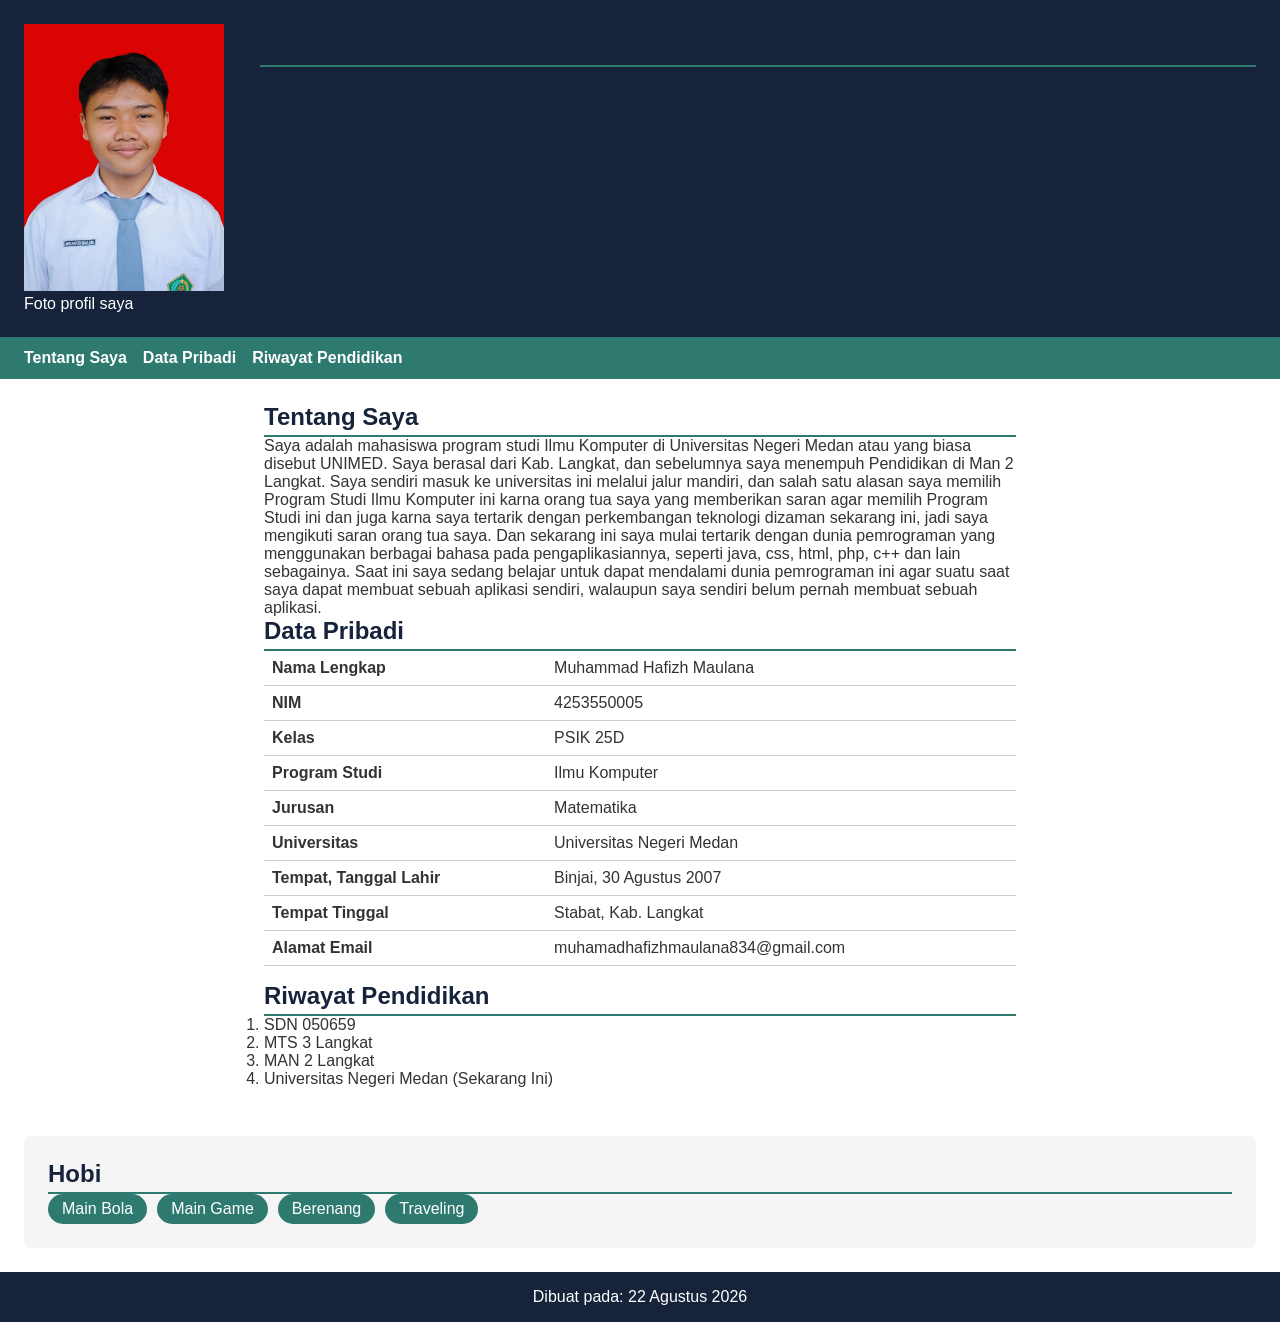
<file: index.html>
<!DOCTYPE html>
<html lang="id">
<head>
  <meta charset="UTF-8">
  <title>Biodata Diri</title>
  <link rel="stylesheet" href="style.css">
  <meta property="og:title" content="Biodata Diri - Muhammad Hafizh Maulana">
  <meta property="og:description" content="Halaman biodata pribadi Muhammad Hafizh Maulana, Mahasiswa Program Studi Ilmu Komputer PSIK 25D Universitas Negeri Medan.">
</head>
<body>

  <header class="header-biodata">
    <h1>Biodata Diri</h1>
    <figure>
      <img src="Foto.jpg" alt="Foto diri Muhammad Hafizh Maulana" width="200">
      <figcaption>Foto profil saya</figcaption>
    </figure>
  </header>

  <nav class="nav-menu">
    <a href="#tentang" class="nav-menu__link">Tentang Saya</a>
    <a href="#data" class="nav-menu__link">Data Pribadi</a>
    <a href="#pendidikan" class="nav-menu__link">Riwayat Pendidikan</a>
  </nav>

  <main class="main-content">
    <h2 id="tentang">Tentang Saya</h2>
    <p>Saya adalah mahasiswa program studi Ilmu Komputer di Universitas Negeri Medan atau yang biasa disebut UNIMED.
       Saya berasal dari Kab. Langkat, dan sebelumnya saya menempuh Pendidikan di Man 2 Langkat. Saya sendiri masuk ke
       universitas ini melalui jalur mandiri, dan salah satu alasan saya memilih Program Studi Ilmu Komputer ini karna
       orang tua saya yang memberikan saran agar memilih Program Studi ini dan juga karna saya tertarik dengan perkembangan
       teknologi dizaman sekarang ini, jadi saya mengikuti saran orang tua saya. Dan sekarang ini saya mulai tertarik dengan
       dunia pemrograman yang menggunakan berbagai bahasa pada pengaplikasiannya, seperti java, css, html, php, c++ dan lain
       sebagainya. Saat ini saya sedang belajar untuk dapat mendalami dunia pemrograman ini agar suatu saat saya dapat
       membuat sebuah aplikasi sendiri, walaupun saya sendiri belum pernah membuat sebuah aplikasi.
    </p>

    <h2 id="data">Data Pribadi</h2>
    <table>
      <tr><th>Nama Lengkap</th><td>Muhammad Hafizh Maulana</td></tr>
      <tr><th>NIM</th><td>4253550005</td></tr>
      <tr><th>Kelas</th><td>PSIK 25D</td></tr>
      <tr><th>Program Studi</th><td>Ilmu Komputer</td></tr>
      <tr><th>Jurusan</th><td>Matematika</td></tr>
      <tr><th>Universitas</th><td>Universitas Negeri Medan</td></tr>
      <tr><th>Tempat, Tanggal Lahir</th><td>Binjai, 30 Agustus 2007</td></tr>
      <tr><th>Tempat Tinggal</th><td>Stabat, Kab. Langkat</td></tr>
      <tr><th>Alamat Email</th><td>muhamadhafizhmaulana834@gmail.com</td></tr>
    </table>

    <h2 id="pendidikan">Riwayat Pendidikan</h2>
    <ol>
      <li>SDN 050659</li>
      <li>MTS 3 Langkat</li>
      <li>MAN 2 Langkat</li>
      <li>Universitas Negeri Medan (Sekarang Ini)</li>
    </ol>
  </main>

  <aside class="hobi-box">
    <h2>Hobi</h2>
    <ul>
      <li>Main Bola</li>
      <li>Main Game</li>
      <li>Berenang</li>
      <li>Traveling</li>
    </ul>
  </aside>

  <footer class="site-footer">
    <p>Dibuat pada: <time datetime="2026-08-22">22 Agustus 2026</time></p>
  </footer>

</body>
</html>
</file>
<file: style.css>
* {
  box-sizing: border-box;
  margin: 0;
  padding: 0;
}

body {
  font-family: sans-serif;
  color: #333333;
}

h1, h2, h3 {
  color: #16233B;
  border-bottom: 2px solid #2F7A6F;
  padding-bottom: 4px;
}

.text-size-1 {
  font-size: 1rem;
}

.text-size-2 {
  font-size: 2rem;
}

.text-size-3 {
  font-size: 3rem;
}

.header-biodata {
  display: grid;
  grid-template-columns: 220px 1fr;
  gap: 16px;
  align-items: center;
  background-color: #16233B;
  color: white;
  padding: 24px;
}
.header-biodata h1 {
  font-family: "Georgia", serif;
  grid-column: 2;
}
.header-biodata figure {
  grid-row: 1/3;
}

.nav-menu {
  display: flex;
  gap: 16px;
  background-color: #2F7A6F;
  padding: 12px 24px;
}
.nav-menu__link {
  color: white;
  text-decoration: none;
  font-weight: bold;
}
.nav-menu__link:hover {
  text-decoration: underline;
}

.site-footer {
  background-color: #16233B;
  color: white;
  text-align: center;
  padding: 16px;
}

table {
  width: 100%;
  border-collapse: collapse;
  margin-bottom: 16px;
}

th, td {
  text-align: left;
  padding: 8px;
  border-bottom: 1px solid #ccc;
}

.hobi-box {
  background-color: #F5F5F5;
  padding: 24px;
  border-radius: 8px;
  margin: 24px;
}
.hobi-box ul {
  display: flex;
  gap: 10px;
  flex-wrap: wrap;
  list-style: none;
}
.hobi-box li {
  background-color: #2F7A6F;
  color: white;
  padding: 6px 14px;
  border-radius: 20px;
}

.main-content {
  padding: 24px;
  max-width: 800px;
  margin: 0 auto;
  color: #333333;
}

/*# sourceMappingURL=style.css.map */
</file>
